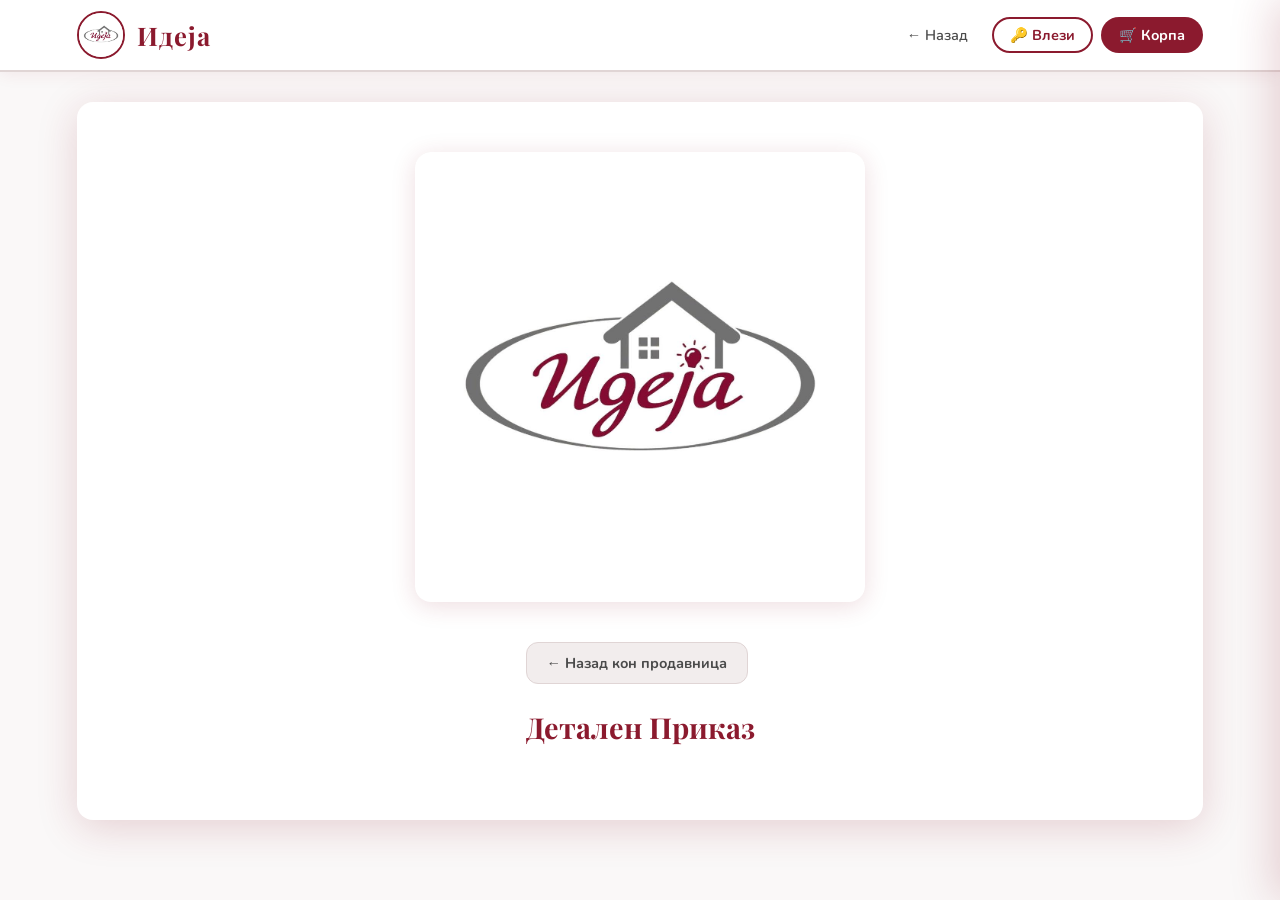
<file: product.html>
<!DOCTYPE html>
<html lang="mk">
<head>
  <meta charset="UTF-8">
  <meta name="viewport" content="width=device-width, initial-scale=1">
  <title>Идеја – Производ</title>
  <link rel="stylesheet" href="styles.css">
  <link href="https://fonts.googleapis.com/css2?family=Playfair+Display:ital,wght@0,700;1,400&family=Nunito:wght@300;400;600;700&display=swap" rel="stylesheet">
</head>
<body class="product-page-body">

<!-- HEADER -->
<header>
  <a class="logo-container" href="index.html">
    <img src="logo.jpg" alt="Ideja Logo">
    <h1>Идеја</h1>
  </a>
  <nav>
    <a href="index.html">← Назад</a>
    <div id="authArea" style="display:contents;"></div>
    <a class="cart-nav-btn" onclick="openCart()" style="cursor:pointer;">
      🛒 Корпа <span class="cart-badge" id="cartBadge" style="display:none;">0</span>
    </a>
  </nav>
</header>

<!-- PRODUCT PAGE -->
<div class="product-page">
  <img id="prodImage" class="product-large" src="logo.jpg" alt="Производ">

  <div class="product-info">
    <div class="back-btn" onclick="window.location.href='index.html'">
      ← Назад кон продавница
    </div>
    <h2 id="prodTitle" style="font-family:'Playfair Display',serif;color:var(--burgundy);font-size:1.8rem;margin-bottom:8px;">
      Детален Приказ
    </h2>
    <div id="prodDesc"></div>
  </div>
</div>

<!-- CART SIDEBAR -->
<div class="cart-overlay" id="cartOverlay"></div>
<div class="cart-sidebar" id="cartSidebar">
  <div class="cart-header">
    <h3>🛒 Твојата Корпа</h3>
    <button class="cart-close" onclick="closeCart()">✕</button>
  </div>
  <div class="cart-items" id="cartItems">
    <div class="cart-empty">
      <div class="empty-icon">🛒</div>
      <p>Корпата е празна</p>
    </div>
  </div>
  <div class="cart-footer">
    <div class="discount-row">
      <span>Вкупно:</span>
      <span id="cartSubtotal">0 ден</span>
    </div>
    <div class="discount-row" style="display:none;">
      <span>Попуст -10%:</span>
      <span id="cartDiscount" style="color:#2ecc71;font-weight:700;"></span>
    </div>
    <div class="discount-row savings" style="display:none;">
      <span>🎉 Заштеда:</span>
      <span id="cartSavings"></span>
    </div>
    <div class="cart-total">
      <span>За Плаќање:</span>
      <span class="cart-total-price" id="cartTotal">0 ден</span>
    </div>
    <button class="checkout-btn" onclick="doCheckout()">Нарачај сега →</button>
  </div>
</div>

<!-- LOGIN MODAL -->
<div class="modal-overlay" id="loginModal">
  <div class="modal">
    <button class="modal-close" onclick="closeLoginModal()">✕</button>
    <div class="modal-logo"><img src="logo.jpg" alt="Ideja"></div>
    <h3>Добредојде</h3>
    <p class="modal-sub">Влези или регистрирај се</p>
    <div class="modal-tabs">
      <button class="modal-tab active" data-tab="login" onclick="switchTab('login')">Влези</button>
      <button class="modal-tab" data-tab="register" onclick="switchTab('register')">Регистрирај се</button>
    </div>
    <div class="modal-error" id="loginError"></div>
    <div id="loginForm">
      <div class="form-group">
        <label>Корисничко Ime</label>
        <input type="text" id="loginUsername" placeholder="твоекорисничкоime">
      </div>
      <div class="form-group">
        <label>Лозинка</label>
        <input type="password" id="loginPassword" placeholder="••••••••" onkeydown="if(event.key==='Enter') doLogin()">
      </div>
      <button class="btn-primary" onclick="doLogin()" style="width:100%;padding:13px;border-radius:12px;">Влези →</button>
    </div>
    <div id="registerForm" style="display:none;">
      <div class="form-group">
        <label>Ime и Презиме</label>
        <input type="text" id="regName" placeholder="Марко Марковски">
      </div>
      <div class="form-group">
        <label>Корисничко Ime</label>
        <input type="text" id="regUsername" placeholder="markomarkovski">
      </div>
      <div class="form-group">
        <label>Лозинка</label>
        <input type="password" id="regPassword" placeholder="••••••••" onkeydown="if(event.key==='Enter') doRegister()">
      </div>
      <button class="btn-primary" onclick="doRegister()" style="width:100%;padding:13px;border-radius:12px;">Регистрирај се →</button>
    </div>
  </div>
</div>

<!-- CHECKOUT MODAL -->
<div class="modal-overlay checkout-modal" id="checkoutModal">
  <div class="modal">
    <button class="modal-close" onclick="document.getElementById('checkoutModal').classList.remove('open')">✕</button>
    <h3>🧾 Потврди Нарачка</h3>
    <p class="modal-sub">Прегледај ја твојата нарачка пред да ја поднесеш</p>
    <div id="checkoutLoginHint" style="display:none;"></div>
    <div id="checkoutItems" style="margin-bottom:12px;"></div>
    <div class="order-summary-total">
      <span>Вкупно:</span>
      <span id="checkoutTotal"></span>
    </div>
    <div style="margin-top:20px;display:flex;gap:12px;">
      <button class="btn-secondary" onclick="document.getElementById('checkoutModal').classList.remove('open');openCart();" style="flex:1;padding:12px;border-radius:12px;">← Назад</button>
      <button class="btn-primary" onclick="confirmCheckout()" style="flex:2;padding:12px;border-radius:12px;">✓ Потврди</button>
    </div>
  </div>
</div>

<!-- TOAST -->
<div class="toast-container" id="toastContainer"></div>

<script src="script.js"></script>
</body>
</html>
</file>
<file: styles.css>
/* =============================================
   UGEJA – Brand Styles
   Colors: Burgundy #8B1A2E, Charcoal #4A4A4A, White #FFFFFF
   ============================================= */

@import url('https://fonts.googleapis.com/css2?family=Playfair+Display:ital,wght@0,700;1,400&family=Nunito:wght@300;400;600;700&display=swap');

:root {
  --burgundy: #8B1A2E;
  --burgundy-dark: #6B1222;
  --burgundy-light: #b02240;
  --charcoal: #4A4A4A;
  --charcoal-light: #6e6e6e;
  --charcoal-dark: #2c2c2c;
  --white: #FFFFFF;
  --off-white: #FAF8F8;
  --light-gray: #F2EDED;
  --border: #e0d5d5;
  --shadow: 0 4px 24px rgba(139,26,46,0.10);
  --shadow-lg: 0 8px 40px rgba(139,26,46,0.18);
  --radius: 16px;
  --radius-sm: 10px;
}

*, *::before, *::after { box-sizing: border-box; margin: 0; padding: 0; }

html { scroll-behavior: smooth; }

body {
  font-family: 'Nunito', sans-serif;
  background: var(--off-white);
  color: var(--charcoal);
  min-height: 100vh;
  overflow-x: hidden;
}

/* ── SCROLLBAR ── */
::-webkit-scrollbar { width: 6px; }
::-webkit-scrollbar-track { background: var(--light-gray); }
::-webkit-scrollbar-thumb { background: var(--burgundy); border-radius: 3px; }

/* =============================================
   HEADER
   ============================================= */
header {
  position: sticky;
  top: 0;
  z-index: 1000;
  background: var(--white);
  border-bottom: 2px solid var(--border);
  padding: 0 6%;
  display: flex;
  align-items: center;
  justify-content: space-between;
  height: 72px;
  box-shadow: 0 2px 16px rgba(139,26,46,0.08);
}

.logo-container {
  display: flex;
  align-items: center;
  gap: 12px;
  cursor: pointer;
  text-decoration: none;
}

.logo-container img {
  height: 48px;
  width: 48px;
  object-fit: contain;
  border-radius: 50%;
  border: 2px solid var(--burgundy);
}

.logo-container h1 {
  font-family: 'Playfair Display', serif;
  font-size: 1.6rem;
  color: var(--burgundy);
  letter-spacing: 1px;
}

nav {
  display: flex;
  align-items: center;
  gap: 8px;
}

nav a {
  font-weight: 600;
  font-size: 0.9rem;
  color: var(--charcoal);
  text-decoration: none;
  padding: 8px 16px;
  border-radius: 8px;
  transition: all 0.2s;
  cursor: pointer;
}

nav a:hover {
  background: var(--light-gray);
  color: var(--burgundy);
}

/* Cart button in nav */
.cart-nav-btn {
  position: relative;
  background: var(--burgundy);
  color: var(--white) !important;
  padding: 8px 18px !important;
  border-radius: 20px !important;
  font-weight: 700 !important;
  transition: all 0.2s !important;
  display: flex;
  align-items: center;
  gap: 6px;
}
.cart-nav-btn:hover {
  background: var(--burgundy-dark) !important;
  color: var(--white) !important;
}
.cart-badge {
  background: #fff;
  color: var(--burgundy);
  font-size: 0.72rem;
  font-weight: 800;
  padding: 1px 7px;
  border-radius: 20px;
  min-width: 20px;
  text-align: center;
}

/* Login button */
.login-nav-btn {
  background: transparent;
  border: 2px solid var(--burgundy);
  color: var(--burgundy) !important;
  padding: 6px 16px !important;
  border-radius: 20px !important;
  font-weight: 700 !important;
  transition: all 0.2s !important;
}
.login-nav-btn:hover {
  background: var(--burgundy) !important;
  color: white !important;
}

/* =============================================
   SALE STRIP
   ============================================= */
.sale-strip {
  background: linear-gradient(90deg, var(--burgundy-dark) 0%, var(--burgundy) 50%, var(--burgundy-dark) 100%);
  color: var(--white);
  text-align: center;
  padding: 10px 20px;
  font-size: 0.9rem;
  font-weight: 600;
  letter-spacing: 0.5px;
  animation: shimmer 3s infinite;
}

@keyframes shimmer {
  0%, 100% { opacity: 1; }
  50% { opacity: 0.85; }
}

.sale-small {
  opacity: 0.85;
  margin-left: 10px;
  font-size: 0.8rem;
}

/* =============================================
   HERO
   ============================================= */
.hero {
  display: flex;
  align-items: center;
  justify-content: space-between;
  padding: 70px 6%;
  background: linear-gradient(135deg, var(--white) 60%, var(--light-gray) 100%);
  position: relative;
  overflow: hidden;
  gap: 40px;
}

.hero::before {
  content: '';
  position: absolute;
  top: -60px; right: -60px;
  width: 320px; height: 320px;
  background: radial-gradient(circle, rgba(139,26,46,0.10) 0%, transparent 70%);
  border-radius: 50%;
  pointer-events: none;
}

.hero-text {
  max-width: 520px;
  animation: fadeUp 0.7s ease both;
}

@keyframes fadeUp {
  from { opacity: 0; transform: translateY(30px); }
  to { opacity: 1; transform: translateY(0); }
}

.hero-text h2 {
  font-family: 'Playfair Display', serif;
  font-size: 2.6rem;
  color: var(--burgundy);
  line-height: 1.2;
  margin-bottom: 16px;
}

.hero-text p {
  font-size: 1.1rem;
  color: var(--charcoal-light);
  line-height: 1.7;
  margin-bottom: 28px;
}

.hero-cta {
  display: inline-flex;
  gap: 12px;
  flex-wrap: wrap;
}

.btn-primary {
  background: var(--burgundy);
  color: white;
  padding: 13px 28px;
  border-radius: 30px;
  font-weight: 700;
  font-size: 0.95rem;
  cursor: pointer;
  border: none;
  transition: all 0.25s;
  text-decoration: none;
  display: inline-block;
  box-shadow: 0 4px 16px rgba(139,26,46,0.3);
}
.btn-primary:hover {
  background: var(--burgundy-dark);
  transform: translateY(-2px);
  box-shadow: 0 8px 24px rgba(139,26,46,0.4);
}

.btn-secondary {
  background: transparent;
  color: var(--burgundy);
  padding: 11px 26px;
  border-radius: 30px;
  font-weight: 700;
  font-size: 0.95rem;
  cursor: pointer;
  border: 2px solid var(--burgundy);
  transition: all 0.25s;
  text-decoration: none;
  display: inline-block;
}
.btn-secondary:hover {
  background: var(--burgundy);
  color: white;
}

.hero-image {
  flex-shrink: 0;
  animation: fadeUp 0.9s ease both;
}

.hero-image img {
  width: 280px;
  height: 280px;
  object-fit: contain;
  filter: drop-shadow(0 8px 24px rgba(139,26,46,0.2));
}

/* =============================================
   SECTIONS
   ============================================= */
.section {
  padding: 60px 6%;
}

.section:nth-child(even) {
  background: var(--white);
}

.section h2 {
  font-family: 'Playfair Display', serif;
  font-size: 2rem;
  color: var(--burgundy);
  margin-bottom: 10px;
}

.section-subtitle {
  color: var(--charcoal-light);
  font-size: 1rem;
  margin-bottom: 36px;
}

.section-header {
  display: flex;
  align-items: flex-end;
  justify-content: space-between;
  margin-bottom: 36px;
  flex-wrap: wrap;
  gap: 16px;
}

/* =============================================
   PRODUCT GRID & CARDS
   ============================================= */
.grid {
  display: grid;
  grid-template-columns: repeat(auto-fill, minmax(280px, 1fr));
  gap: 28px;
}

.card {
  background: var(--white);
  border-radius: var(--radius);
  overflow: hidden;
  box-shadow: var(--shadow);
  cursor: pointer;
  transition: all 0.3s cubic-bezier(0.34, 1.56, 0.64, 1);
  position: relative;
  border: 1px solid var(--border);
  animation: cardFadeIn 0.5s ease both;
}

@keyframes cardFadeIn {
  from { opacity: 0; transform: translateY(20px); }
  to { opacity: 1; transform: translateY(0); }
}

.card:hover {
  transform: translateY(-6px) scale(1.02);
  box-shadow: var(--shadow-lg);
  border-color: var(--burgundy);
}

.card img {
  width: 100%;
  height: 240px;
  object-fit: cover;
  transition: transform 0.3s ease;
}

.card:hover img {
  transform: scale(1.06);
}

.card-body {
  padding: 16px;
}

.card-name {
  font-weight: 700;
  font-size: 0.95rem;
  color: var(--charcoal-dark);
  margin-bottom: 6px;
  line-height: 1.3;
}

.card-price {
  font-family: 'Playfair Display', serif;
  font-size: 1.2rem;
  color: var(--burgundy);
  font-weight: 700;
  margin-bottom: 12px;
}

.card-price .original-price {
  font-size: 0.85rem;
  color: var(--charcoal-light);
  text-decoration: line-through;
  margin-left: 6px;
  font-family: 'Nunito', sans-serif;
  font-weight: 400;
}

.card-badge {
  position: absolute;
  top: 12px;
  left: 12px;
  background: var(--burgundy);
  color: white;
  font-size: 0.72rem;
  font-weight: 800;
  padding: 4px 10px;
  border-radius: 20px;
  letter-spacing: 0.5px;
  text-transform: uppercase;
}

.card-badge.sale { background: #c0392b; }
.card-badge.new { background: var(--charcoal); }

.add-to-cart-btn {
  width: 100%;
  background: var(--burgundy);
  color: white;
  border: none;
  padding: 10px;
  border-radius: 8px;
  font-weight: 700;
  font-size: 0.9rem;
  cursor: pointer;
  transition: all 0.2s;
  font-family: 'Nunito', sans-serif;
  display: flex;
  align-items: center;
  justify-content: center;
  gap: 6px;
}

.add-to-cart-btn:hover {
  background: var(--burgundy-dark);
  transform: translateY(-1px);
}

.add-to-cart-btn.added {
  background: #2ecc71;
}

/* =============================================
   CART SIDEBAR
   ============================================= */
.cart-overlay {
  position: fixed;
  inset: 0;
  background: rgba(44, 44, 44, 0.55);
  z-index: 2000;
  opacity: 0;
  pointer-events: none;
  transition: opacity 0.3s;
  backdrop-filter: blur(3px);
}

.cart-overlay.open {
  opacity: 1;
  pointer-events: all;
}

.cart-sidebar {
  position: fixed;
  top: 0; right: 0;
  width: 420px;
  max-width: 100vw;
  height: 100vh;
  background: var(--white);
  z-index: 2001;
  display: flex;
  flex-direction: column;
  transform: translateX(100%);
  transition: transform 0.35s cubic-bezier(0.4, 0, 0.2, 1);
  box-shadow: -8px 0 40px rgba(139,26,46,0.18);
}

.cart-sidebar.open {
  transform: translateX(0);
}

.cart-header {
  padding: 24px 24px 16px;
  border-bottom: 2px solid var(--border);
  display: flex;
  align-items: center;
  justify-content: space-between;
}

.cart-header h3 {
  font-family: 'Playfair Display', serif;
  font-size: 1.5rem;
  color: var(--burgundy);
}

.cart-close {
  background: var(--light-gray);
  border: none;
  width: 36px; height: 36px;
  border-radius: 50%;
  font-size: 1.2rem;
  cursor: pointer;
  color: var(--charcoal);
  transition: 0.2s;
  display: flex; align-items: center; justify-content: center;
}
.cart-close:hover { background: var(--burgundy); color: white; }

.cart-items {
  flex: 1;
  overflow-y: auto;
  padding: 16px 24px;
}

.cart-empty {
  text-align: center;
  padding: 60px 20px;
  color: var(--charcoal-light);
}
.cart-empty .empty-icon { font-size: 3rem; margin-bottom: 12px; }

.cart-item {
  display: flex;
  gap: 14px;
  padding: 14px 0;
  border-bottom: 1px solid var(--border);
  animation: fadeUp 0.3s ease both;
}

.cart-item img {
  width: 72px;
  height: 72px;
  object-fit: cover;
  border-radius: 10px;
  border: 1px solid var(--border);
  flex-shrink: 0;
}

.cart-item-info {
  flex: 1;
}

.cart-item-name {
  font-weight: 700;
  font-size: 0.9rem;
  color: var(--charcoal-dark);
  margin-bottom: 4px;
  line-height: 1.3;
}

.cart-item-price {
  color: var(--burgundy);
  font-weight: 700;
  font-size: 0.95rem;
  margin-bottom: 8px;
}

.cart-item-qty {
  display: flex;
  align-items: center;
  gap: 8px;
}

.qty-btn {
  width: 28px; height: 28px;
  background: var(--light-gray);
  border: 1px solid var(--border);
  border-radius: 6px;
  font-size: 1rem;
  cursor: pointer;
  font-weight: 700;
  transition: 0.2s;
  display: flex; align-items: center; justify-content: center;
}
.qty-btn:hover { background: var(--burgundy); color: white; border-color: var(--burgundy); }

.qty-num { font-weight: 700; min-width: 20px; text-align: center; }

.cart-item-remove {
  background: none;
  border: none;
  color: var(--charcoal-light);
  font-size: 1.1rem;
  cursor: pointer;
  padding: 4px;
  transition: color 0.2s;
  align-self: flex-start;
}
.cart-item-remove:hover { color: #c0392b; }

.cart-footer {
  padding: 20px 24px;
  border-top: 2px solid var(--border);
  background: var(--off-white);
}

.discount-row {
  display: flex;
  justify-content: space-between;
  font-size: 0.9rem;
  color: var(--charcoal-light);
  margin-bottom: 6px;
}

.discount-row.savings {
  color: #2ecc71;
  font-weight: 700;
}

.cart-total {
  display: flex;
  justify-content: space-between;
  align-items: center;
  margin: 12px 0 18px;
}

.cart-total span:first-child {
  font-weight: 700;
  font-size: 1rem;
}

.cart-total-price {
  font-family: 'Playfair Display', serif;
  font-size: 1.5rem;
  color: var(--burgundy);
  font-weight: 700;
}

.checkout-btn {
  width: 100%;
  background: var(--burgundy);
  color: white;
  border: none;
  padding: 14px;
  border-radius: 12px;
  font-weight: 800;
  font-size: 1rem;
  cursor: pointer;
  transition: all 0.25s;
  font-family: 'Nunito', sans-serif;
  letter-spacing: 0.5px;
}

.checkout-btn:hover {
  background: var(--burgundy-dark);
  transform: translateY(-2px);
  box-shadow: 0 6px 20px rgba(139,26,46,0.3);
}

/* =============================================
   LOGIN MODAL
   ============================================= */
.modal-overlay {
  position: fixed;
  inset: 0;
  background: rgba(44, 44, 44, 0.6);
  z-index: 3000;
  display: flex;
  align-items: center;
  justify-content: center;
  opacity: 0;
  pointer-events: none;
  transition: opacity 0.3s;
  backdrop-filter: blur(4px);
  padding: 20px;
}

.modal-overlay.open {
  opacity: 1;
  pointer-events: all;
}

.modal {
  background: var(--white);
  border-radius: 24px;
  padding: 40px;
  width: 100%;
  max-width: 420px;
  box-shadow: 0 20px 60px rgba(139,26,46,0.25);
  transform: scale(0.9) translateY(20px);
  transition: transform 0.35s cubic-bezier(0.34, 1.56, 0.64, 1);
  position: relative;
}

.modal-overlay.open .modal {
  transform: scale(1) translateY(0);
}

.modal-logo {
  text-align: center;
  margin-bottom: 24px;
}

.modal-logo img {
  height: 60px;
  object-fit: contain;
}

.modal h3 {
  font-family: 'Playfair Display', serif;
  font-size: 1.6rem;
  color: var(--burgundy);
  text-align: center;
  margin-bottom: 6px;
}

.modal-sub {
  text-align: center;
  color: var(--charcoal-light);
  font-size: 0.9rem;
  margin-bottom: 28px;
}

.modal-close {
  position: absolute;
  top: 16px; right: 16px;
  background: var(--light-gray);
  border: none;
  width: 32px; height: 32px;
  border-radius: 50%;
  cursor: pointer;
  font-size: 1rem;
  color: var(--charcoal);
  transition: 0.2s;
  display: flex; align-items: center; justify-content: center;
}
.modal-close:hover { background: var(--burgundy); color: white; }

.form-group {
  margin-bottom: 18px;
}

.form-group label {
  display: block;
  font-weight: 700;
  font-size: 0.85rem;
  color: var(--charcoal);
  margin-bottom: 6px;
}

.form-group input {
  width: 100%;
  padding: 12px 16px;
  border: 2px solid var(--border);
  border-radius: 10px;
  font-family: 'Nunito', sans-serif;
  font-size: 0.95rem;
  color: var(--charcoal-dark);
  background: var(--off-white);
  transition: border-color 0.2s;
  outline: none;
}

.form-group input:focus {
  border-color: var(--burgundy);
  background: white;
}

.modal-error {
  color: #c0392b;
  font-size: 0.85rem;
  text-align: center;
  margin-bottom: 12px;
  min-height: 20px;
}

.modal-success {
  color: #2ecc71;
  font-size: 0.85rem;
  text-align: center;
  margin-bottom: 12px;
  font-weight: 700;
}

.modal-tabs {
  display: flex;
  gap: 0;
  margin-bottom: 24px;
  background: var(--light-gray);
  border-radius: 10px;
  padding: 4px;
}

.modal-tab {
  flex: 1;
  padding: 9px;
  border: none;
  background: transparent;
  border-radius: 8px;
  font-family: 'Nunito', sans-serif;
  font-weight: 700;
  font-size: 0.9rem;
  cursor: pointer;
  color: var(--charcoal-light);
  transition: all 0.2s;
}

.modal-tab.active {
  background: var(--burgundy);
  color: white;
}

.discount-badge-info {
  background: linear-gradient(135deg, #fff5f6, #ffe8ec);
  border: 1px solid rgba(139,26,46,0.2);
  border-radius: 10px;
  padding: 10px 14px;
  margin-bottom: 20px;
  font-size: 0.85rem;
  color: var(--burgundy);
  text-align: center;
  font-weight: 600;
}

/* =============================================
   CHECKOUT SUMMARY MODAL
   ============================================= */
.checkout-modal .modal {
  max-width: 520px;
}

.order-summary-item {
  display: flex;
  justify-content: space-between;
  font-size: 0.9rem;
  padding: 6px 0;
  border-bottom: 1px solid var(--border);
}

.order-summary-total {
  display: flex;
  justify-content: space-between;
  font-weight: 800;
  font-size: 1.1rem;
  padding: 12px 0 0;
  color: var(--burgundy);
  font-family: 'Playfair Display', serif;
}

/* =============================================
   LOGGED IN USER CHIP
   ============================================= */
.user-chip {
  display: flex;
  align-items: center;
  gap: 8px;
  background: linear-gradient(135deg, #fff5f6, #ffe8ec);
  border: 1px solid rgba(139,26,46,0.25);
  border-radius: 20px;
  padding: 6px 14px;
  font-size: 0.85rem;
  font-weight: 700;
  color: var(--burgundy);
  cursor: pointer;
  transition: 0.2s;
}
.user-chip:hover { background: var(--light-gray); }
.user-chip .discount-tag {
  background: var(--burgundy);
  color: white;
  font-size: 0.7rem;
  padding: 1px 7px;
  border-radius: 10px;
}

/* =============================================
   PRODUCT PAGE
   ============================================= */
.product-page {
  display: flex;
  flex-direction: column;
  gap: 40px;
  padding: 50px 6%;
  background: var(--white);
  border-radius: var(--radius);
  margin: 30px 6%;
  box-shadow: var(--shadow-lg);
  align-items: center;
}

.product-large {
  width: 100%;
  max-width: 450px;
  height: auto;
  border-radius: var(--radius);
  object-fit: contain;
  box-shadow: 0 4px 24px rgba(139,26,46,0.15);
  background: var(--light-gray);
  display: block;
  backface-visibility: hidden;
  -webkit-font-smoothing: antialiased;
}

.product-info {
  flex: 1;
  display: flex;
  flex-direction: column;
  justify-content: center;
}

.back-btn {
  background: var(--light-gray);
  color: var(--charcoal);
  padding: 10px 20px;
  border-radius: 12px;
  width: fit-content;
  text-align: center;
  cursor: pointer;
  margin-bottom: 24px;
  font-weight: 700;
  font-size: 0.9rem;
  transition: 0.2s;
  border: 1px solid var(--border);
  display: inline-flex;
  align-items: center;
  gap: 6px;
}

.back-btn:hover {
  background: var(--burgundy);
  color: white;
  border-color: var(--burgundy);
}

#prodDesc {
  margin-top: 16px;
  font-size: 1rem;
  line-height: 1.7;
  color: var(--charcoal-light);
}

.prod-price-large {
  font-family: 'Playfair Display', serif;
  font-size: 2rem;
  color: var(--burgundy);
  font-weight: 700;
  margin: 12px 0;
}

/* =============================================
   FOOTER
   ============================================= */
footer {
  background: var(--charcoal-dark);
  color: rgba(255,255,255,0.75);
  padding: 40px 6%;
  text-align: center;
}

footer p { margin-bottom: 8px; font-size: 0.9rem; }

footer a {
  color: rgba(139,26,46,0.9);
  text-decoration: none;
  font-weight: 700;
  transition: color 0.2s;
}
footer a:hover { color: var(--burgundy-light); }

.footer-logo {
  font-family: 'Playfair Display', serif;
  font-size: 1.8rem;
  color: white;
  margin-bottom: 12px;
}

.footer-divider {
  width: 60px;
  height: 2px;
  background: var(--burgundy);
  margin: 16px auto;
}

/* =============================================
   TOAST NOTIFICATION
   ============================================= */
.toast-container {
  position: fixed;
  bottom: 24px;
  right: 24px;
  z-index: 9999;
  display: flex;
  flex-direction: column;
  gap: 10px;
}

.toast {
  background: var(--charcoal-dark);
  color: white;
  padding: 14px 20px;
  border-radius: 12px;
  font-size: 0.9rem;
  font-weight: 600;
  box-shadow: 0 4px 20px rgba(0,0,0,0.3);
  display: flex;
  align-items: center;
  gap: 10px;
  animation: toastIn 0.3s ease;
  border-left: 4px solid var(--burgundy);
  max-width: 320px;
}

@keyframes toastIn {
  from { opacity: 0; transform: translateX(40px); }
  to { opacity: 1; transform: translateX(0); }
}

/* =============================================
   RESPONSIVE
   ============================================= */
@media (max-width: 900px) {
  header { padding: 0 4%; }
  .hero { flex-direction: column; padding: 40px 4%; text-align: center; }
  .hero-image img { width: 200px; height: 200px; }
  .section { padding: 40px 4%; }
  .product-page { flex-direction: column; margin: 20px 4%; }
  .product-large, .product-info { width: 100%; }
}

@media (max-width: 600px) {
  .logo-container h1 { display: none; }
  nav a { padding: 6px 10px; font-size: 0.82rem; }
  .hero-text h2 { font-size: 1.9rem; }
  .cart-sidebar { width: 100vw; }
  .grid { grid-template-columns: repeat(auto-fill, minmax(160px, 1fr)); gap: 14px; }
  .modal { padding: 28px 20px; }
}
</file>
